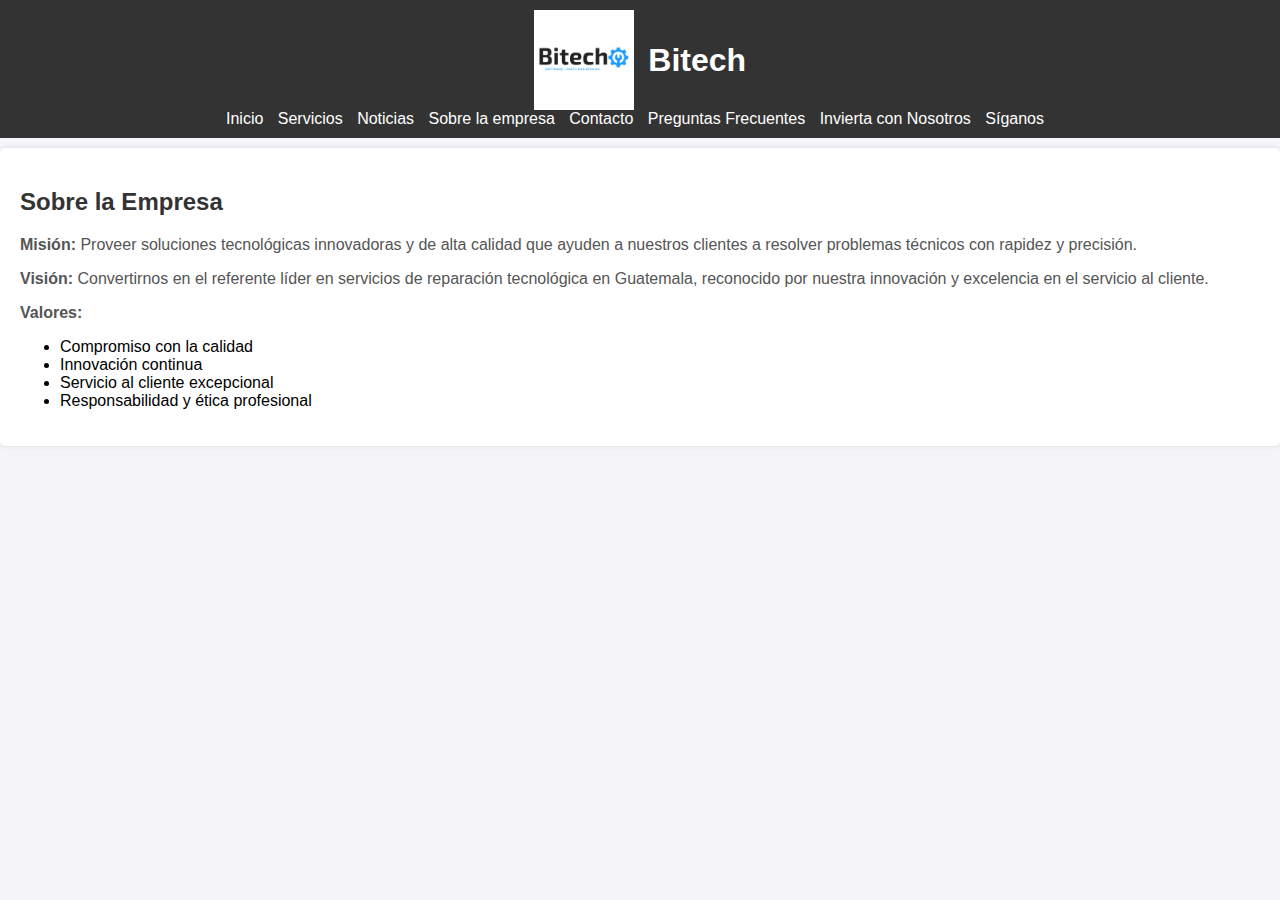
<file: acerca.html>
<!DOCTYPE html>
<html lang="es">
<head>
    <meta charset="UTF-8">
    <meta name="viewport" content="width=device-width, initial-scale=1.0">
    <title>Sobre la Empresa - Bitech</title>
    <link rel="stylesheet" href="styles.css">
</head>
<body>

    <header>
        <img src="logo.png" alt="Logo de Bitech" class="logo">
        <h1>Bitech</h1>
        <nav>
            <ul>
                <li><a href="index.html">Inicio</a></li>
                <li><a href="servicios.html">Servicios</a></li>
                <li><a href="noticias.html">Noticias</a></li>
                <li><a href="acerca.html">Sobre la empresa</a></li>
                <li><a href="contacto.html">Contacto</a></li>
                <li><a href="faqs.html">Preguntas Frecuentes</a></li>
                <li><a href="invertir.html">Invierta con Nosotros</a></li>
                <li><a href="#socials">Síganos</a></li>
            </ul>
        </nav>
    </header>

    <section id="about">
        <h2>Sobre la Empresa</h2>
        <p><strong>Misión:</strong> Proveer soluciones tecnológicas innovadoras y de alta calidad que ayuden a nuestros clientes a resolver problemas técnicos con rapidez y precisión.</p>
        <p><strong>Visión:</strong> Convertirnos en el referente líder en servicios de reparación tecnológica en Guatemala, reconocido por nuestra innovación y excelencia en el servicio al cliente.</p>
        <p><strong>Valores:</strong></p>
        <ul>
            <li>Compromiso con la calidad</li>
            <li>Innovación continua</li>
            <li>Servicio al cliente excepcional</li>
            <li>Responsabilidad y ética profesional</li>
        </ul>
    </section>

</body>
</html>
</file>
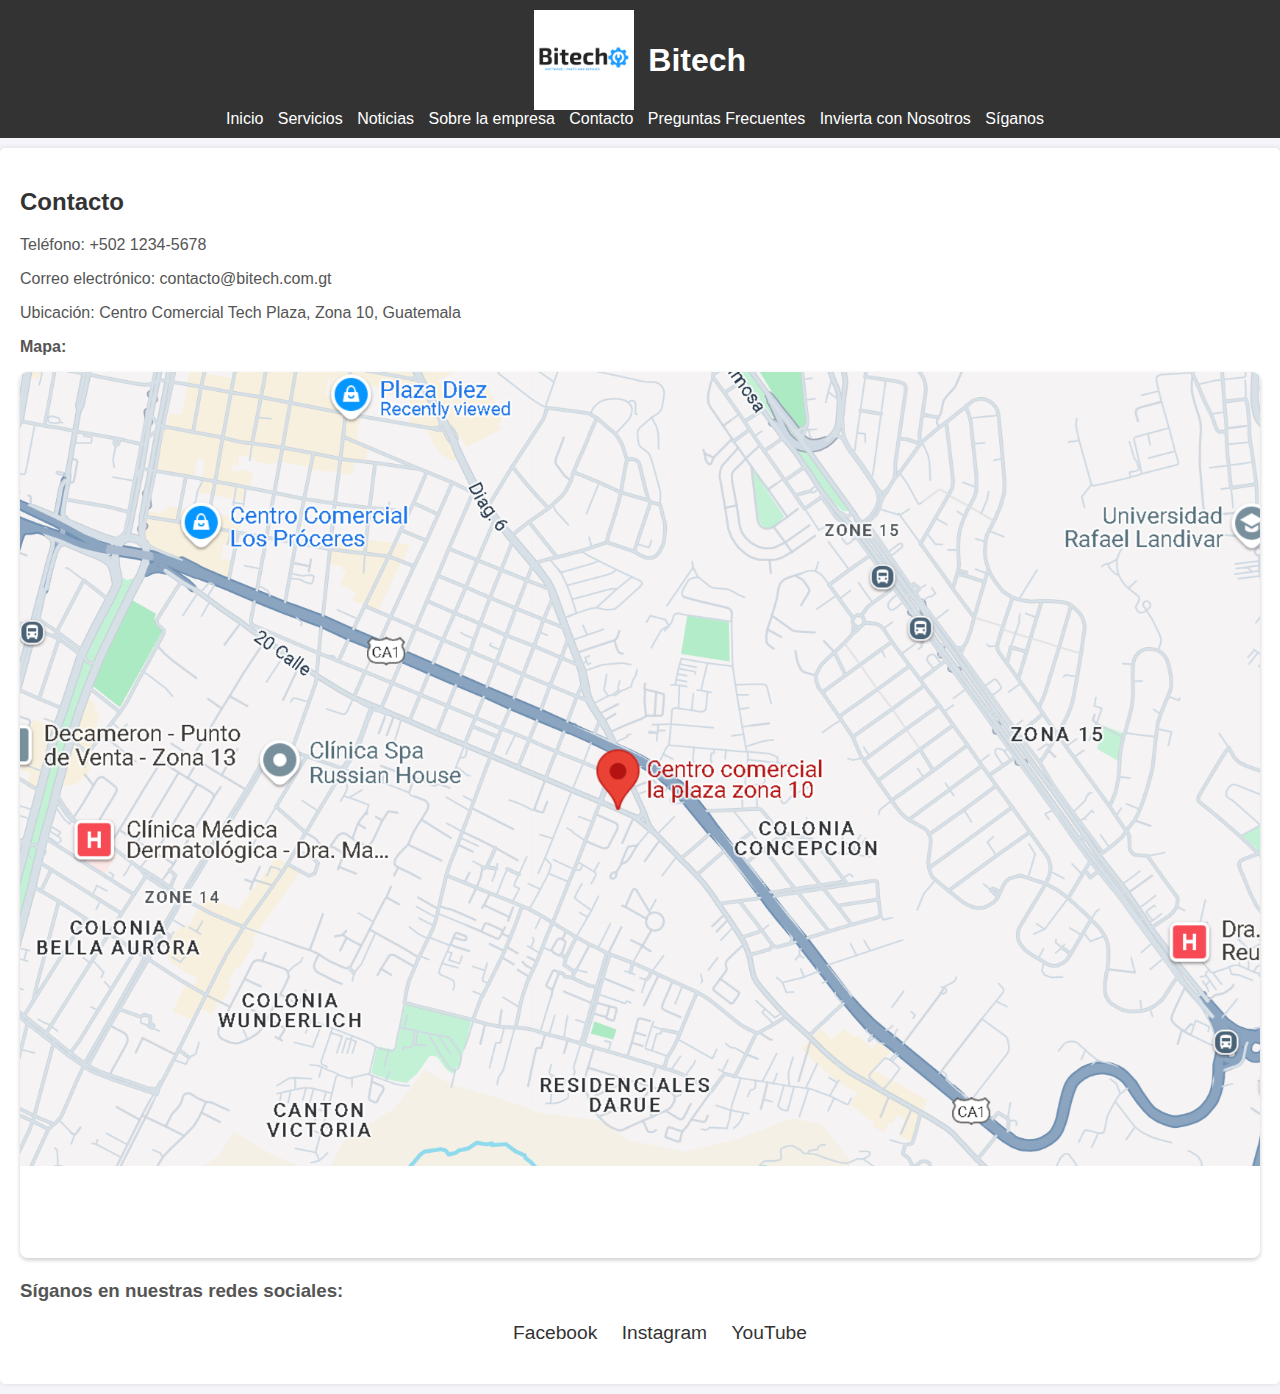
<file: contacto.html>
<!DOCTYPE html>
<html lang="es">
<head>
    <meta charset="UTF-8">
    <meta name="viewport" content="width=device-width, initial-scale=1.0">
    <title>Contacto - Bitech</title>
    <link rel="stylesheet" href="styles.css">
</head>
<body>

    <header>
        <img src="logo.png" alt="Logo de Bitech" class="logo">
        <h1>Bitech</h1>
        <nav>
            <ul>
                <li><a href="index.html">Inicio</a></li>
                <li><a href="servicios.html">Servicios</a></li>
                <li><a href="noticias.html">Noticias</a></li>
                <li><a href="acerca.html">Sobre la empresa</a></li>
                <li><a href="contacto.html">Contacto</a></li>
                <li><a href="faqs.html">Preguntas Frecuentes</a></li>
                <li><a href="invertir.html">Invierta con Nosotros</a></li>
                <li><a href="#socials">Síganos</a></li>
            </ul>
        </nav>
    </header>

    <section id="contact">
        <h2>Contacto</h2>
        <p>Teléfono: +502 1234-5678</p>
        <p>Correo electrónico: contacto@bitech.com.gt</p>
        <p>Ubicación: Centro Comercial Tech Plaza, Zona 10, Guatemala</p>
        <p><strong>Mapa:</strong></p>
        <img src="google-maps-capture.png" alt="Ubicación en Google Maps" width="100%">

        <h3>Síganos en nuestras redes sociales:</h3>
        <ul id="socials">
            <li><a href="https://facebook.com" target="_blank">Facebook</a></li>
            <li><a href="https://instagram.com" target="_blank">Instagram</a></li>
            <li><a href="https://youtube.com" target="_blank">YouTube</a></li>
        </ul>
    </section>

</body>
</html>
</file>
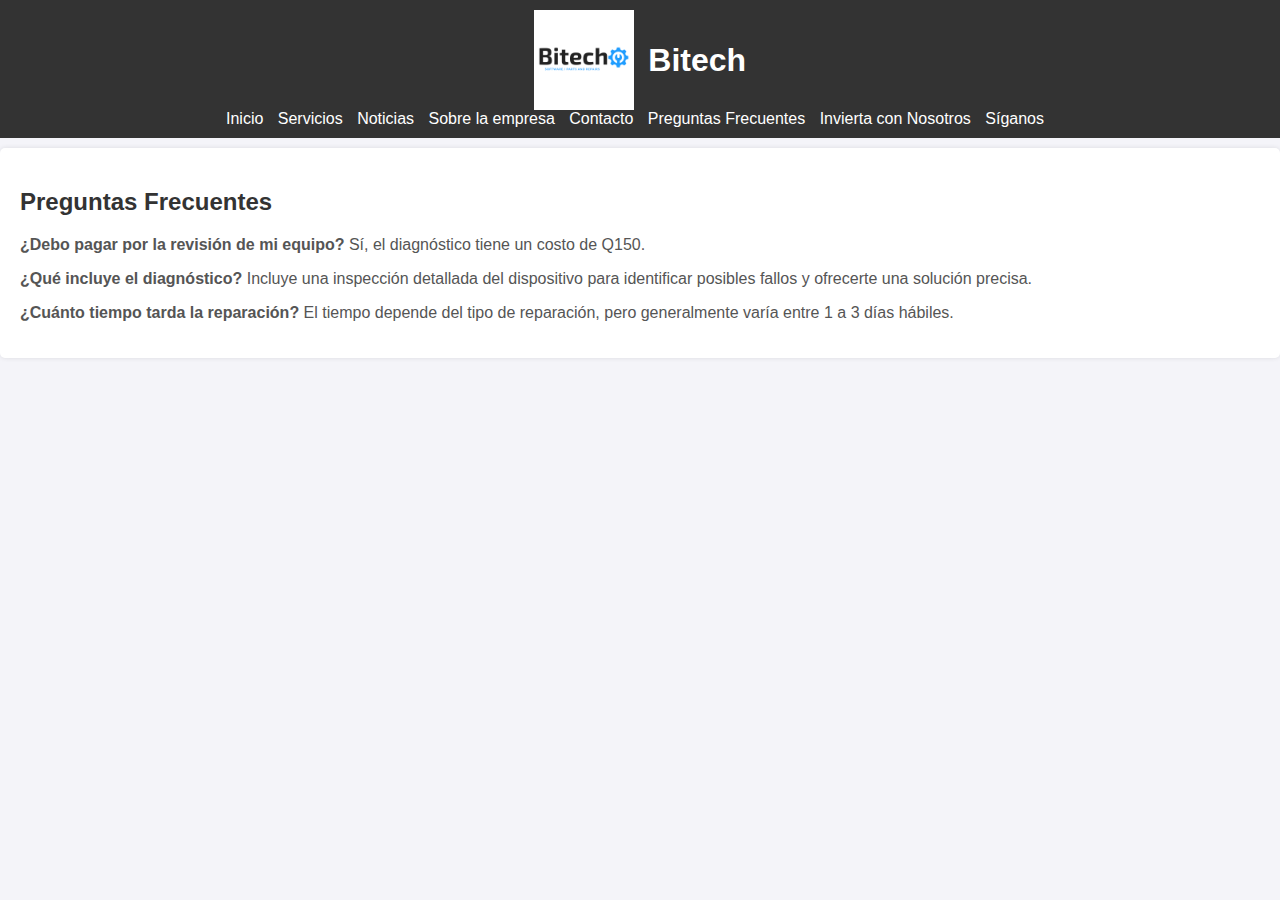
<file: faqs.html>
<!DOCTYPE html>
<html lang="es">
<head>
    <meta charset="UTF-8">
    <meta name="viewport" content="width=device-width, initial-scale=1.0">
    <title>Preguntas Frecuentes - Bitech</title>
    <link rel="stylesheet" href="styles.css">
</head>
<body>

    <header>
        <img src="logo.png" alt="Logo de Bitech" class="logo">
        <h1>Bitech</h1>
        <nav>
            <ul>
                <li><a href="index.html">Inicio</a></li>
                <li><a href="servicios.html">Servicios</a></li>
                <li><a href="noticias.html">Noticias</a></li>
                <li><a href="acerca.html">Sobre la empresa</a></li>
                <li><a href="contacto.html">Contacto</a></li>
                <li><a href="faqs.html">Preguntas Frecuentes</a></li>
                <li><a href="invertir.html">Invierta con Nosotros</a></li>
                <li><a href="#socials">Síganos</a></li>
            </ul>
        </nav>
    </header>

    <section id="faqs">
        <h2>Preguntas Frecuentes</h2>
        <p><strong>¿Debo pagar por la revisión de mi equipo?</strong> Sí, el diagnóstico tiene un costo de Q150.</p>
        <p><strong>¿Qué incluye el diagnóstico?</strong> Incluye una inspección detallada del dispositivo para identificar posibles fallos y ofrecerte una solución precisa.</p>
        <p><strong>¿Cuánto tiempo tarda la reparación?</strong> El tiempo depende del tipo de reparación, pero generalmente varía entre 1 a 3 días hábiles.</p>
    </section>

</body>
</html>
</file>
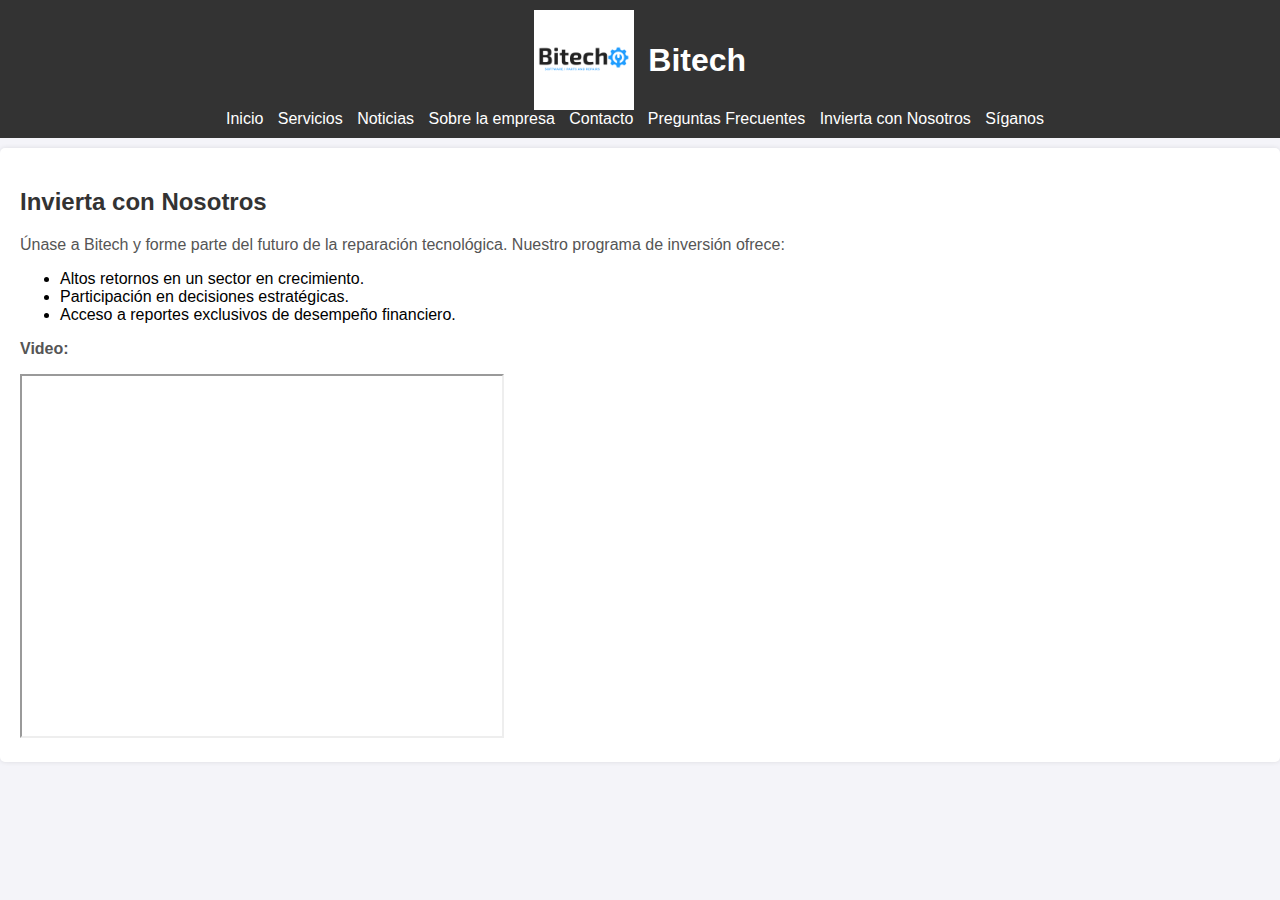
<file: invertir.html>
<!DOCTYPE html>
<html lang="es">
<head>
    <meta charset="UTF-8">
    <meta name="viewport" content="width=device-width, initial-scale=1.0">
    <title>Invierta con Nosotros - Bitech</title>
    <link rel="stylesheet" href="styles.css">
</head>
<body>

    <header>
        <img src="logo.png" alt="Logo de Bitech" class="logo">
        <h1>Bitech</h1>
        <nav>
            <ul>
                <li><a href="index.html">Inicio</a></li>
                <li><a href="servicios.html">Servicios</a></li>
                <li><a href="noticias.html">Noticias</a></li>
                <li><a href="acerca.html">Sobre la empresa</a></li>
                <li><a href="contacto.html">Contacto</a></li>
                <li><a href="faqs.html">Preguntas Frecuentes</a></li>
                <li><a href="invertir.html">Invierta con Nosotros</a></li>
                <li><a href="#socials">Síganos</a></li>
            </ul>
        </nav>
    </header>

    <section id="invest">
        <h2>Invierta con Nosotros</h2>
        <p>Únase a Bitech y forme parte del futuro de la reparación tecnológica. Nuestro programa de inversión ofrece:</p>
        <ul>
            <li>Altos retornos en un sector en crecimiento.</li>
            <li>Participación en decisiones estratégicas.</li>
            <li>Acceso a reportes exclusivos de desempeño financiero.</li>
        </ul>
        <p><strong>Video:</strong></p>
        <iframe width="480" height="360" src="https://www.youtube.com/embed/a-bDKlMylt0" title="Video de Inversión en Bitech"></iframe>
    </section>

</body>
</html>
</file>
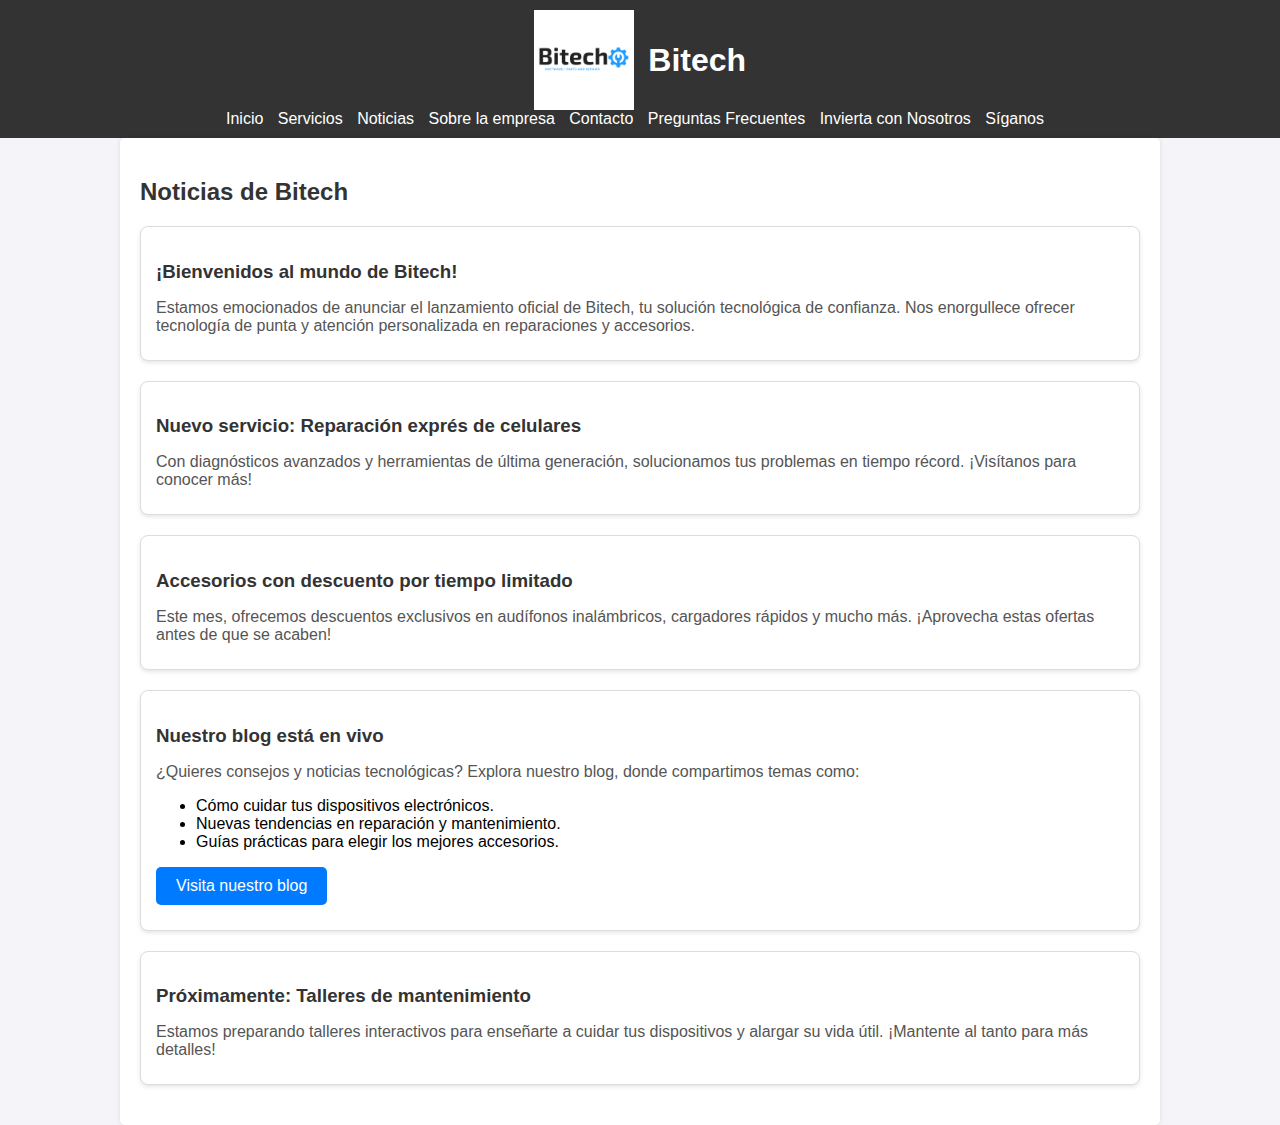
<file: noticias.html>
<!DOCTYPE html>
<html lang="es">
<head>
    <meta charset="UTF-8">
    <meta name="viewport" content="width=device-width, initial-scale=1.0">
    <title>Noticias - Bitech</title>
    <link rel="stylesheet" href="styles.css">
</head>
<body>

    <header>
        <img src="logo.png" alt="Logo de Bitech" class="logo">
        <h1>Bitech</h1>
        <nav>
            <ul>
                <li><a href="index.html">Inicio</a></li>
                <li><a href="servicios.html">Servicios</a></li>
                <li><a href="noticias.html">Noticias</a></li>
                <li><a href="acerca.html">Sobre la empresa</a></li>
                <li><a href="contacto.html">Contacto</a></li>
                <li><a href="faqs.html">Preguntas Frecuentes</a></li>
                <li><a href="invertir.html">Invierta con Nosotros</a></li>
                <li><a href="#socials">Síganos</a></li>
            </ul>
        </nav>
    </header>

    <!-- Noticias -->
    <section id="news">
        <h2>Noticias de Bitech</h2>

        <article>
            <h3>¡Bienvenidos al mundo de Bitech!</h3>
            <p>Estamos emocionados de anunciar el lanzamiento oficial de Bitech, tu solución tecnológica de confianza. Nos enorgullece ofrecer tecnología de punta y atención personalizada en reparaciones y accesorios.</p>
        </article>

        <article>
            <h3>Nuevo servicio: Reparación exprés de celulares</h3>
            <p>Con diagnósticos avanzados y herramientas de última generación, solucionamos tus problemas en tiempo récord. ¡Visítanos para conocer más!</p>
        </article>

        <article>
            <h3>Accesorios con descuento por tiempo limitado</h3>
            <p>Este mes, ofrecemos descuentos exclusivos en audífonos inalámbricos, cargadores rápidos y mucho más. ¡Aprovecha estas ofertas antes de que se acaben!</p>
        </article>

        <article>
            <h3>Nuestro blog está en vivo</h3>
            <p>¿Quieres consejos y noticias tecnológicas? Explora nuestro blog, donde compartimos temas como:</p>
            <ul>
                <li>Cómo cuidar tus dispositivos electrónicos.</li>
                <li>Nuevas tendencias en reparación y mantenimiento.</li>
                <li>Guías prácticas para elegir los mejores accesorios.</li>
            </ul>
            <p><a href="https://bitechgt.blogspot.com/" class="button" target="_blank">Visita nuestro blog</a></p>
        </article>

        <article>
            <h3>Próximamente: Talleres de mantenimiento</h3>
            <p>Estamos preparando talleres interactivos para enseñarte a cuidar tus dispositivos y alargar su vida útil. ¡Mantente al tanto para más detalles!</p>
        </article>
    </section>

</body>
</html>
</file>
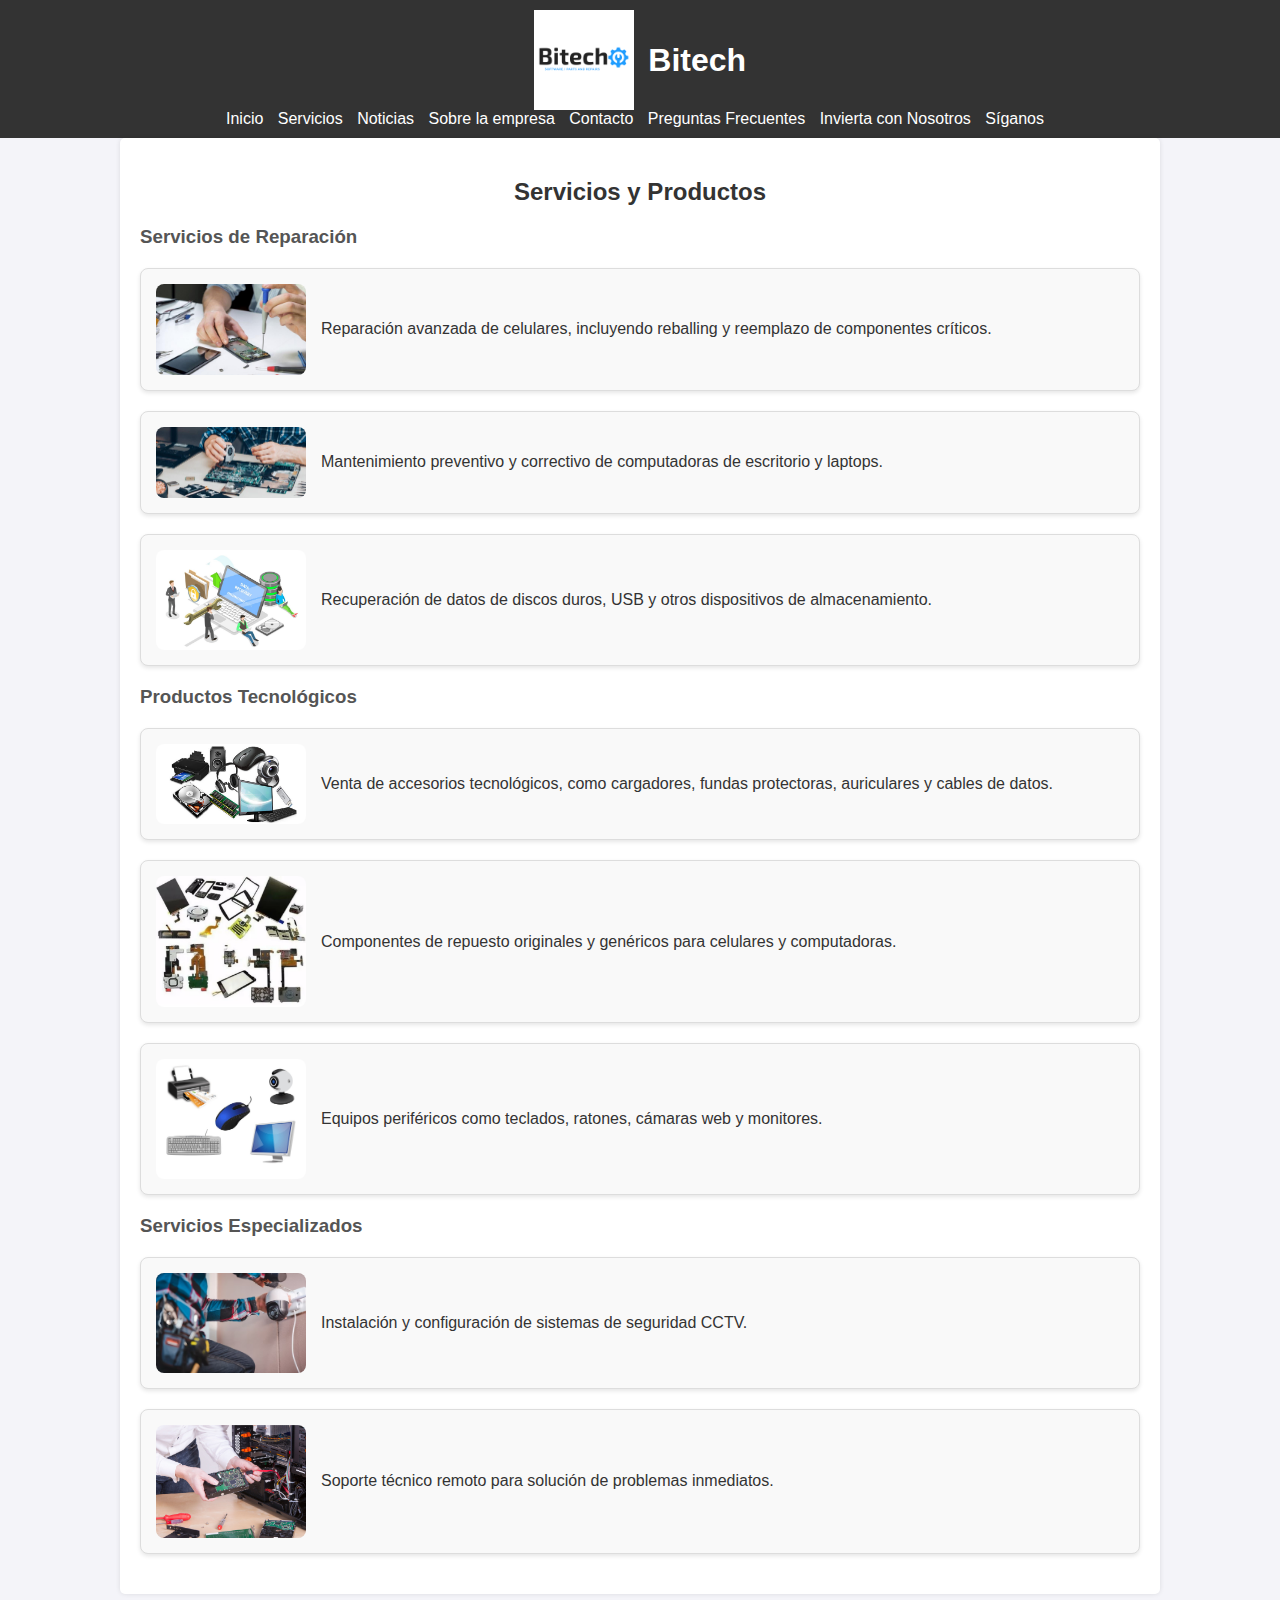
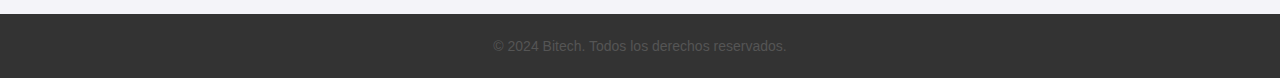
<file: servicios.html>
<!DOCTYPE html>
<html lang="es">
<head>
    <meta charset="UTF-8">
    <meta name="viewport" content="width=device-width, initial-scale=1.0">
    <title>Servicios y Productos - Bitech</title>
    <link rel="stylesheet" href="styles.css">
</head>
<body>

    <header>
        <img src="logo.png" alt="Logo de Bitech" class="logo">
        <h1>Bitech</h1>
        <nav>
            <ul>
                <li><a href="index.html">Inicio</a></li>
                <li><a href="servicios.html">Servicios</a></li>
                <li><a href="noticias.html">Noticias</a></li>
                <li><a href="acerca.html">Sobre la empresa</a></li>
                <li><a href="contacto.html">Contacto</a></li>
                <li><a href="faqs.html">Preguntas Frecuentes</a></li>
                <li><a href="invertir.html">Invierta con Nosotros</a></li>
                <li><a href="#socials">Síganos</a></li>
            </ul>
        </nav>
    </header>

    <!-- Servicios -->
    <main>
        <section id="services">
            <h2>Servicios y Productos</h2>

            <h3>Servicios de Reparación</h3>
            <div class="service-item">
                <img src="reparacion_celulares.jpg" alt="Reparación de celulares">
                <p>Reparación avanzada de celulares, incluyendo reballing y reemplazo de componentes críticos.</p>
            </div>
            <div class="service-item">
                <img src="mantenimiento_computadoras.jpg" alt="Mantenimiento de computadoras">
                <p>Mantenimiento preventivo y correctivo de computadoras de escritorio y laptops.</p>
            </div>
            <div class="service-item">
                <img src="recuperacion_datos.jpg" alt="Recuperación de datos">
                <p>Recuperación de datos de discos duros, USB y otros dispositivos de almacenamiento.</p>
            </div>

            <h3>Productos Tecnológicos</h3>
            <div class="product-item">
                <img src="accesorios_tecnologicos.jpg" alt="Accesorios tecnológicos">
                <p>Venta de accesorios tecnológicos, como cargadores, fundas protectoras, auriculares y cables de datos.</p>
            </div>
            <div class="product-item">
                <img src="componentes_repuesto.jpg" alt="Componentes de repuesto">
                <p>Componentes de repuesto originales y genéricos para celulares y computadoras.</p>
            </div>
            <div class="product-item">
                <img src="perifericos.jpg" alt="Periféricos tecnológicos">
                <p>Equipos periféricos como teclados, ratones, cámaras web y monitores.</p>
            </div>

            <h3>Servicios Especializados</h3>
            <div class="special-service-item">
                <img src="instalacion_cctv.jpg" alt="Instalación de sistemas CCTV">
                <p>Instalación y configuración de sistemas de seguridad CCTV.</p>
            </div>
            <div class="special-service-item">
                <img src="soporte_tecnico.jpg" alt="Soporte técnico remoto">
                <p>Soporte técnico remoto para solución de problemas inmediatos.</p>
            </div>
        </section>
    </main>

    <footer>
        <p>&copy; 2024 Bitech. Todos los derechos reservados.</p>
    </footer>

</body>
</html>
</file>
<file: styles.css>
/* Estilos generales */
body {
    font-family: Arial, sans-serif;
    margin: 0;
    padding: 0;
    background-color: #f4f4f9;
}

header {
    background-color: #333;
    color: white;
    padding: 10px 0;
    text-align: center;
}

header h1 {
    display: inline-block;
    vertical-align: middle;
    margin: 0;
    color: white;
}

.logo {
    width: 100px;
    height: auto;
    display: inline-block;
    vertical-align: middle;
    margin-right: 10px;
}

nav ul {
    list-style-type: none;
    padding: 0;
    margin: 0;
}

nav ul li {
    display: inline;
    margin-right: 10px;
}

nav ul li a {
    color: white;
    text-decoration: none;
    transition: color 0.3s ease;
}

nav ul li a:hover {
    color: #ff9800;
}

section {
    padding: 20px;
    margin: 10px 0;
    background-color: #fff;
    border-radius: 5px;
    box-shadow: 0px 0px 5px rgba(0, 0, 0, 0.1);
}

h2 {
    color: #333;
}

p {
    color: #555;
}

/* Mejora para la sección de bienvenida (hero) */
.hero {
    background-image: url('hero-background.jpg'); /* Imagen de fondo */
    background-size: cover;
    background-position: center;
    color: white;
    text-align: center;
    padding: 60px 20px;
}

.hero-content {
    max-width: 800px;
    margin: auto;
    background-color: rgba(0, 0, 0, 0.6); /* Fondo oscuro semi-transparente */
    padding: 20px;
    border-radius: 8px;
}

.hero h2 {
    font-size: 2.5em;
    margin-bottom: 20px;
}

.hero h2 .highlight {
    color: #ff9800;
}

.hero p {
    font-size: 1.2em;
    margin-bottom: 20px;
}

.cta-button {
    display: inline-block;
    background-color: #ff9800;
    color: white;
    text-decoration: none;
    padding: 10px 20px;
    font-size: 1em;
    border-radius: 5px;
    transition: background-color 0.3s ease;
}

.cta-button:hover {
    background-color: #e67e00;
}

/* Mejora para la sección de servicios y productos */
#services {
    max-width: 1000px;
    margin: auto;
    text-align: center;
}

.service-item, .product-item, .special-service-item {
    display: flex;
    align-items: center;
    margin: 20px 0;
    padding: 15px;
    background-color: #f9f9f9;
    border: 1px solid #ddd;
    border-radius: 8px;
    box-shadow: 0px 2px 4px rgba(0, 0, 0, 0.1);
}

.service-item img, .product-item img, .special-service-item img {
    width: 150px;
    height: auto;
    margin-right: 15px;
    border-radius: 8px;
}

.service-item p, .product-item p, .special-service-item p {
    margin: 0;
    text-align: left;
    color: #333;
}

/* Estilo de los encabezados dentro de los servicios */
h3 {
    color: #555;
    margin-bottom: 10px;
    text-align: left;
}

/* Mejora para la sección de noticias */
#news {
    max-width: 1000px;
    margin: auto;
}

#news article {
    margin-bottom: 20px;
    padding: 15px;
    background-color: #fff;
    border: 1px solid #ddd;
    border-radius: 8px;
    box-shadow: 0px 2px 4px rgba(0, 0, 0, 0.1);
}

#news article h3 {
    color: #333;
    margin-bottom: 10px;
}

#news article p {
    color: #555;
    margin-bottom: 10px;
}

/* Estilo del botón en noticias */
#news .button {
    display: inline-block;
    background-color: #007BFF;
    color: white;
    text-decoration: none;
    padding: 10px 20px;
    font-size: 16px;
    border-radius: 5px;
    transition: background-color 0.3s ease, color 0.3s ease;
    text-align: center;
}

#news .button:hover {
    background-color: #0056b3;
    color: #ffffff; /* Asegura que el texto siempre sea legible */
}

/* Estilo para enlaces externos */
a[target="_blank"] {
    color: #007BFF;
}

a[target="_blank"]:hover {
    color: #0056b3;
    text-decoration: underline;
}

/* Estilo para redes sociales */
#socials {
    text-align: center;
    margin: 20px 0;
}

#socials li {
    display: inline-block;
    margin: 0 10px;
}

#socials li a {
    font-size: 1.2em;
    color: #333;
    text-decoration: none;
    transition: color 0.3s ease;
}

#socials li a:hover {
    color: #007BFF;
}

/* Estilo para footer */
footer {
    text-align: center;
    background-color: #333;
    color: white;
    padding: 10px 0;
    margin-top: 20px;
    font-size: 14px;
}

/* Imagen responsiva para Google Maps */
img[alt="Ubicación en Google Maps"] {
    max-width: 100%;
    height: auto;
    border-radius: 8px;
    box-shadow: 0px 2px 4px rgba(0, 0, 0, 0.2);
}
</file>
